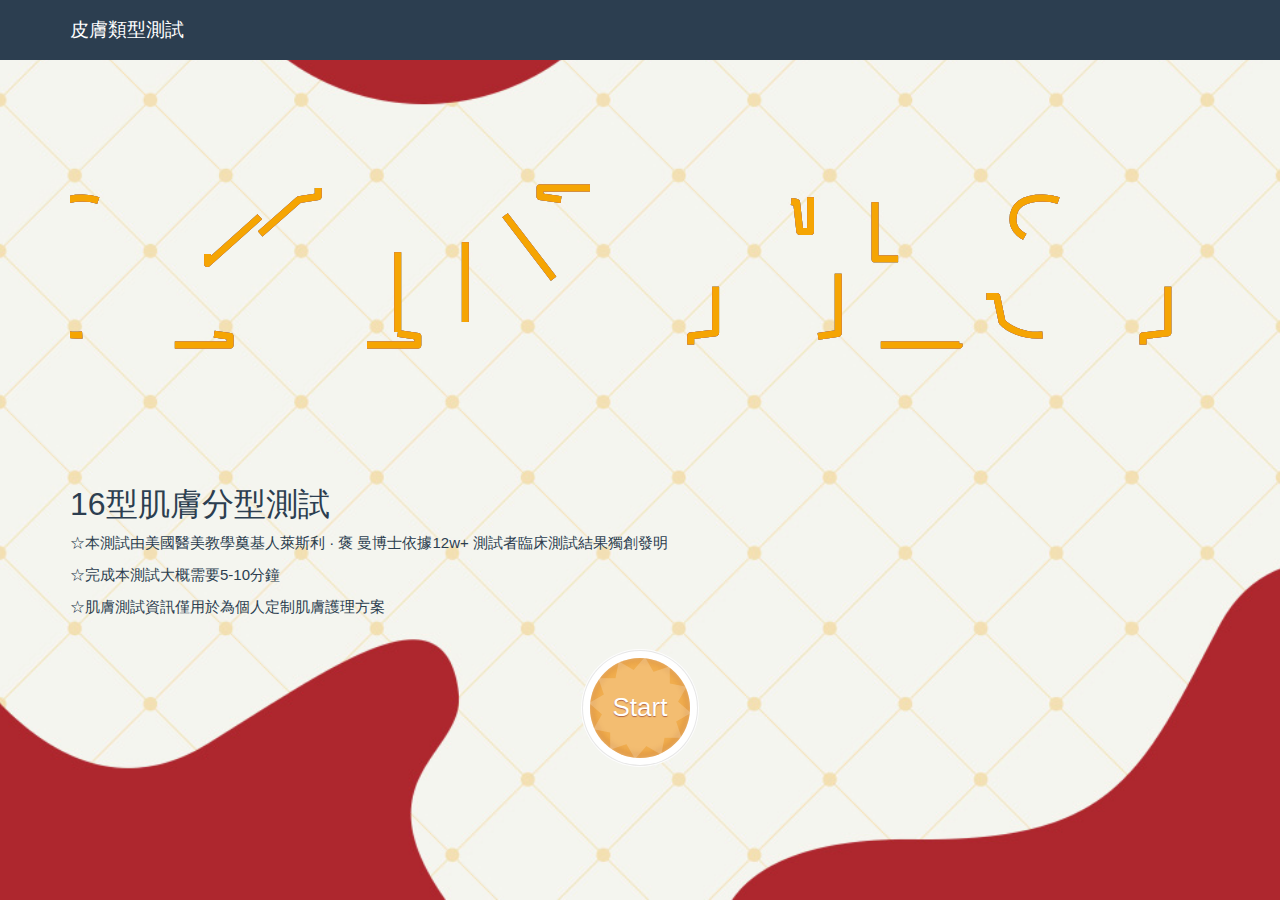
<file: index.html>
﻿<!doctype html>
<html>

<head>
    <meta charset="utf-8">
    <meta http-equiv="X-UA-Compatible" content="IE=edge">
    <meta name="description" content="A website for MBTI test">
    <meta name="viewport" content="width=device-width, initial-scale=1.0, maximum-scale=1.0, user-scalable=no">
    <meta name="keywords" content="MBTI, mbti">
    <title>皮膚類型測試</title>
    <link rel="shortcut icon" href="./static/img/favicon.ico">
    <link rel="stylesheet" href="./static/css/bootstrap.min.css">
    <link rel="stylesheet" href="./static/css/title.css">
    <link rel="stylesheet" href="./static/css/startbtn.css">
    <link rel="stylesheet" href="./static/css/app.css">
    <script src="./static/js/jquery-3.7.1.min.js"></script>
    <script src="./static/js/bootstrap.min.js"></script>
    <script src="./static/js/printProjectInfo.js"></script>
    <script type="text/javascript" src="./static/js/jquery.cookie.js"></script>
</head>

<body>
    <div>
        <div class="navbar navbar-default navbar-fixed-top">
            <div class="container">
                <div class="navbar-header">
                    <a href="#" class="navbar-brand">皮膚類型測試</a>
                    <button class="navbar-toggle" type="button" data-toggle="collapse" data-target="#navbar-main">
                        <span class="icon-bar"></span>
                        <span class="icon-bar"></span>
                        <span class="icon-bar"></span>
                    </button>
                </div>
                <!-- <div class="navbar-collapse collapse" id="navbar-main">
                    <ul class="nav navbar-nav">
                        <li>
                            <a href="./personalities.html"></a>
                        </li>
                    </ul>
                </div> -->
            </div>
        </div>

        <div class="container">

            <div class="page-header">
                <div class="content">
                    <svg viewBox="0 0 1000 300" style="width: 100%;">
                        <symbol id="s-text">
                            <text text-anchor="middle" x="50%" y="60%" dy=".2em">
                                Skin Test
                            </text>
                        </symbol>
                        <use xlink:href="#s-text" class="text"></use>
                        <use xlink:href="#s-text" class="text"></use>
                        <use xlink:href="#s-text" class="text"></use>
                        <use xlink:href="#s-text" class="text"></use>
                        <use xlink:href="#s-text" class="text"></use>
                        <use xlink:href="#s-text" class="text"></use>
                        <clippath id="cp-text">
                            <text text-anchor="middle" x="50%" y="60%" dy=".2em" class="text--line">
                                Skin Test
                            </text>
                        </clippath>
                        <g clip-path="url(#cp-text)" class="shadow">
                            <rect width="100%" height="100%" class="anim-shape anim-shape--shadow"></rect>
                        </g>
                        <g clip-path="url(#cp-text)" class="colortext">
                            <rect width="100%" height="100%" class="anim-shape"></rect>
                            <rect width="80%" height="100%" class="anim-shape"></rect>
                            <rect width="60%" height="100%" class="anim-shape"></rect>
                            <rect width="40%" height="100%" class="anim-shape"></rect>
                            <rect width="20%" height="100%" class="anim-shape"></rect>
                        </g>
                        <use xlink:href="#s-text" class="text--transparent"></use>
                    </svg>
                </div>
            </div>


            <div class="bs-docs-section">
                <div class="row">
                    <div class="col-lg-12">
                        <div class="bs-component">
                            <h2>16型肌膚分型測試</h2>
                            <p>☆本測試由美國醫美教學奠基人萊斯利 · 褒 曼博士依據12w+ 測試者臨床測試結果獨創發明</p>
                            <p>☆完成本測試大概需要5-10分鐘</p>
                            <p>☆肌膚測試資訊僅用於為個人定制肌膚護理方案</p>
                            
                        </div>
                    </div>
                </div>
            </div>

            <a href="./skin.html" class="a-btn">
                <span></span>
                <span>Start</span>
                <span>Go!</span>
            </a>
        </div>
</body>

</html>
</file>
<file: static/css/title.css>
/* test style */
@media screen and (max-width: 27em) {
  p {
    font-size: 11px;
  }
}


body {
  height: 100%;
}

.text {
  fill: none;
  stroke-width: 6;
  stroke-linejoin: round;
  stroke-dasharray: 70 330;
  stroke-dashoffset: 0;
  -webkit-animation: stroke 6s infinite linear;
  animation: stroke 6s infinite linear;
}

.text:nth-child(5n + 1) {
  stroke: #F2385A;
  -webkit-animation-delay: -1.2s;
  animation-delay: -1.2s;
}

.text:nth-child(5n + 2) {
  stroke: #F5A503;
  -webkit-animation-delay: -2.4s;
  animation-delay: -2.4s;
}

.text:nth-child(5n + 3) {
  stroke: #E9F1DF;
  -webkit-animation-delay: -3.6s;
  animation-delay: -3.6s;
}

.text:nth-child(5n + 4) {
  stroke: #56D9CD;
  -webkit-animation-delay: -4.8s;
  animation-delay: -4.8s;
}

.text:nth-child(5n + 5) {
  stroke: #3AA1BF;
  -webkit-animation-delay: -6s;
  animation-delay: -6s;
}

@-webkit-keyframes stroke {
  100% {
    stroke-dashoffset: -400;
  }
}

@keyframes stroke {
  100% {
    stroke-dashoffset: -400;
  }
}

/* mbti style */
.text--transparent {
  fill: transparent;
}

.anim-shape {
  -webkit-transform-origin: 0x 150px;
  transform-origin: 0x 150px;
  -webkit-transform: scale(0, 1) translate(0, 0);
  transform: scale(0, 1) translate(0, 0);
  -webkit-animation: moving-panel 3s infinite alternate;
  animation: moving-panel 3s infinite alternate;
}

.colortext .anim-shape:nth-child(1) {
  fill: #0E1826;
}

.colortext .anim-shape:nth-child(2) {
  fill: #166973;
}

.colortext .anim-shape:nth-child(3) {
  fill: #65BFA6;
}

.colortext .anim-shape:nth-child(4) {
  fill: #F2CD5C;
}

.colortext .anim-shape:nth-child(5) {
  fill: #F26444;
}

.shadow {
  -webkit-transform: translate(10px, 10px);
  transform: translate(10px, 10px);
}

.anim-shape--shadow {
  fill: #000;
  fill-opacity: .2;
}

@-webkit-keyframes moving-panel {
  100% {
    -webkit-transform: scale(1, 1) translate(20px, 0);
    transform: scale(1, 1) translate(20px, 0);
  }
}

@keyframes moving-panel {
  100% {
    -webkit-transform: scale(1, 1) translate(20px, 0);
    transform: scale(1, 1) translate(20px, 0);
  }
}


div.content {
  font: 800 14em/1 'Open Sans', Impact;
  display: flex;
  justify-content: center;
  flex-wrap: wrap;

}

.page-header {
  padding-top: 50px;
}

svg {
  display: block;
  text-transform: uppercase;
}
</file>
<file: static/css/startbtn.css>
.a-btn{
    width:100px;
    height:100px;
    -webkit-border-radius:50%;
    -moz-border-radius:50%;
    border-radius:50%;
    display:block;
    margin-top:30px;
    left:50%;
    margin-left: -50px;
    background:#f0ad4e;
    position:relative;
    -webkit-box-shadow:0px 0px 5px 0px rgba(246, 212, 163, 0.5) inset, 0px -1px 5px 4px rgba(170, 77, 27, 0.2) inset, 0px 0px 0px 7px #fff,  0px 0px 1px 8px rgba(188, 188, 188, 0.4), 0px 0px 0px 9px #fff;
    -moz-box-shadow:0px 0px 5px 0px rgba(246, 212, 163, 0.5) inset, 0px -1px 5px 4px rgba(170, 77, 27, 0.2) inset, 0px 0px 0px 7px #fff,  0px 0px 1px 8px rgba(188, 188, 188, 0.4), 0px 0px 0px 9px #fff;
    box-shadow:0px 0px 5px 0px rgba(246, 212, 163, 0.5) inset, 0px -1px 5px 4px rgba(170, 77, 27, 0.2) inset, 0px 0px 0px 7px #fff,  0px 0px 1px 8px rgba(188, 188, 188, 0.4), 0px 0px 0px 9px #fff;
    -webkit-transition:all 0.3s linear;
    -moz-transition:all 0.3s linear;
    -o-transition:all 0.3s linear;
    transition:all 0.3s linear;
}
.a-btn span{
    display:table-cell;
    width:100px;
    height:100px;
    padding:20px;
    text-align:center;
    vertical-align:middle;
    font-size:26px;
    color:#fff;
    text-shadow:0px 1px 1px #A03F16;
    font-family:"Arvo", "Myriad Pro", "Trebuchet MS", sans-serif;
    -webkit-transition:all 0.3s linear;
    -moz-transition:all 0.3s linear;
    -o-transition:all 0.3s linear;
    transition:all 0.3s linear;
}
.a-btn span:nth-child(1),
.a-btn span:nth-child(3){
    position:absolute;
    top:0px;
    left:0px;
    font-size:40px;
    line-height:36px;
    opacity:0;
}
.a-btn span:nth-child(1){
    background:transparent url("../img/star.png") no-repeat center center;
    opacity:0.2;
}
.a-btn:hover{
    text-decoration: none;
    background:rgba(170, 77, 27, 0.6);
    -webkit-box-shadow:0px 0px 5px 0px rgba(246, 212, 163, 0.5) inset, 0px -1px 5px 4px rgba(170, 77, 27, 0.2) inset, 0px 0px 0px 7px #fff,  1px 4px 5px 8px rgba(188, 188, 188, 0.6), 0px 0px 0px 9px #fff;
    -moz-box-shadow:0px 0px 5px 0px rgba(246, 212, 163, 0.5) inset, 0px -1px 5px 4px rgba(170, 77, 27, 0.2) inset, 0px 0px 0px 7px #fff,  1px 4px 5px 8px rgba(188, 188, 188, 0.6), 0px 0px 0px 9px #fff;
    box-shadow:0px 0px 5px 0px rgba(246, 212, 163, 0.5) inset, 0px -1px 5px 4px rgba(170, 77, 27, 0.2) inset, 0px 0px 0px 7px #fff,  1px 4px 5px 8px rgba(188, 188, 188, 0.6), 0px 0px 0px 9px #fff;
}
.a-btn:hover span:nth-child(3){
    margin-top: 10px;
    opacity:1;
}
.a-btn:hover span:nth-child(2){
    opacity: 0;
    -webkit-transform: scale(0);
    -moz-transform: scale(0);
    transform: scale(0);
}
.a-btn:hover span:nth-child(1){
    -webkit-animation:rotate 1s linear;
    -moz-animation:rotate 1s linear;
    animation:rotate 1s linear;
}
.a-btn:active{
    -webkit-box-shadow:0px 0px 5px 0px rgba(246, 212, 163, 0.5) inset, 0px -1px 5px 4px rgba(170, 77, 27, 0.2) inset, 0px 0px 0px 7px #fff,  0px -1px 0px 8px rgba(188, 188, 188, 0.3), 0px 0px 0px 10px #fff;
    -moz-box-shadow:0px 0px 5px 0px rgba(246, 212, 163, 0.5) inset, 0px -1px 5px 4px rgba(170, 77, 27, 0.2) inset, 0px 0px 0px 7px #fff,  0px -1px 0px 8px rgba(188, 188, 188, 0.3), 0px 0px 0px 10px #fff;
    box-shadow:0px 0px 5px 0px rgba(246, 212, 163, 0.5) inset, 0px -1px 5px 4px rgba(170, 77, 27, 0.2) inset, 0px 0px 0px 7px #fff,  0px -1px 0px 8px rgba(188, 188, 188, 0.3), 0px 0px 0px 10px #fff;
}
.a-btn:active span:nth-child(2){
    color:rgba(170, 77, 27, 0.8);
    text-shadow:0px 1px 1px rgba(255, 255, 255, 0.6);
}
@keyframes rotate{
    0% { transform: scale(1) rotate(0);}
    50% { transform: scale(0.5) rotate(180deg);}
    100% { transform: scale(1) rotate(360deg);}
}
@-webkit-keyframes rotate{
    0% { -webkit-transform: scale(1) rotate(0);}
    50% { -webkit-transform: scale(0.5) rotate(180deg);}
    100% { -webkit-transform: scale(1) rotate(360deg);}
}
@-moz-keyframes rotate{
    0% { -moz-transform: scale(1) rotate(0);}
    50% { -moz-transform: scale(0.5) rotate(180deg);}
    100% { -moz-transform: scale(1) rotate(360deg);}
}
</file>
<file: static/css/app.css>
body {
    background: #ddd url("../img/field.jpg") no-repeat center center fixed;
    -webkit-background-size: cover;
    -moz-background-size: cover;
    background-size: cover;
}

footer {
    margin-top: 90px;
}

.flashes {
    margin-top: 90px;
    text-align: center;
}

.questionbox {
    display: flex;
    align-items: center;
    justify-content: center;
    margin-top: 20px;
}

.resultbox {
    display: none;
    text-align: center;
    margin-top: 20px;
}

.progress-container {
    display: flex;
    align-items: center;
    justify-content: center;
    margin-bottom: 20px;
}

.progress-container i {
    font-size: 2rem;
    margin-right: 10px;
    vertical-align: middle;
}

.progress {
    height: 30px;
    width: 60%;
    border-radius: 15px;
    overflow: hidden;
    margin-right: 10px;
    background-color: #e0e0e0;
}

.progress-bar {
    line-height: 30px;
    font-size: 16px;
    border-radius: 15px;
}

.progress-label {
    font-size: 2rem;
    vertical-align: middle;
    white-space: nowrap;
    width: 20%;
    text-align: center;
    margin-bottom: 20px;
}

.container {
    margin: 0 auto;
}

.icon {
    margin-bottom: 20px;
}

.h2 {
    margin-bottom: 20px;
}

.intro-page {
    height: 100vh;
    flex-direction: column;
    align-items: center;
    justify-content: center;
    text-align: center;
}

.intro-page h1 {
    font-size: 5vw;
}

.intro-page p {
    font-size: 2vw;
}

.intro-page .continue-button {
    font-size: 3vw;
    margin-top: 20px;
}

@media (max-width: 768px) {
    .intro-page h1 {
        font-size: 12vw;
    }
    .intro-page p {
        font-size: 5.5vw;
    }
    .intro-page .continue-button {
        font-size: 7vw;
    }
}

.flexWidth h2 {
    font-size: 2vw !important;
}

.flexWidth label {
    font-size: 1.5vw !important;
}

@media (max-width: 1024px) and (min-width: 768px) {
    .flexWidth h2 {
        font-size: 4vw !important;
    }
    .flexWidth label {
        font-size: 3vw !important;
    }
}

@media (max-width: 768px) {
    .flexWidth h2 {
        font-size: 6vw !important;
    }
    .flexWidth label {
        font-size: 4.5vw !important;
    }
}
</file>
